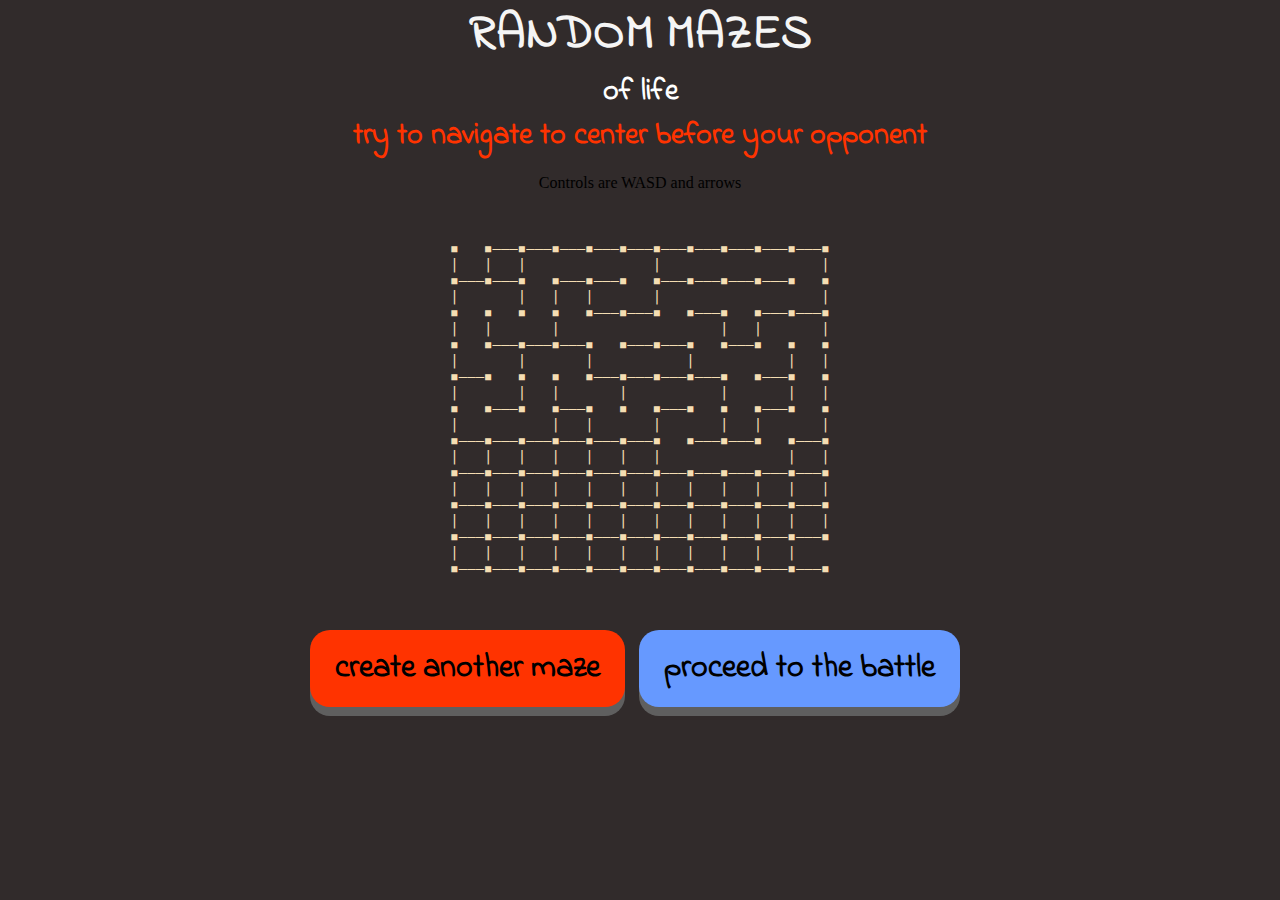
<file: index.html>
<!DOCTYPE html>
<html>

<head>
  <meta charset="utf-8" />
  <meta http-equiv="X-UA-Compatible" content="IE=edge">
  <title>random mazes of life</title>
  <meta name="viewport" content="width=device-width, initial-scale=1">
  <link href="https://fonts.googleapis.com/css?family=Indie+Flower" rel="stylesheet">
  <link rel="stylesheet" type="text/css" media="screen" href="main.css" />
</head>

<body onload="display(maze(10, 11))">
  <section>
    <h1>RANDOM MAZES</h1>
    <h4 id="life">of life</h4>
    <h4>try to navigate to center before your opponent
    </h4>
    <p>Controls are WASD and arrows</p>
    <canvas id="someCanvas">
    </canvas>
    <div id="maze">
      <pre id="out"></pre>
    </div>
    <!-- on button click draw maze -->
    <button class="button" type="button" onmousedown="display(maze(10, 11))">create another maze</button>
    <!-- onhover is possible alternative -->
    <button id="proceder" class="button" type="button" onmousedown="storeMaze()"><a href="./game.html">proceed to the 
        battle
      </a></button>

    <script src=" ./mazeConstructor.js"></script>
    <script src="./mazeReader.js "></script>
  </section>
</body>

</html>
</file>
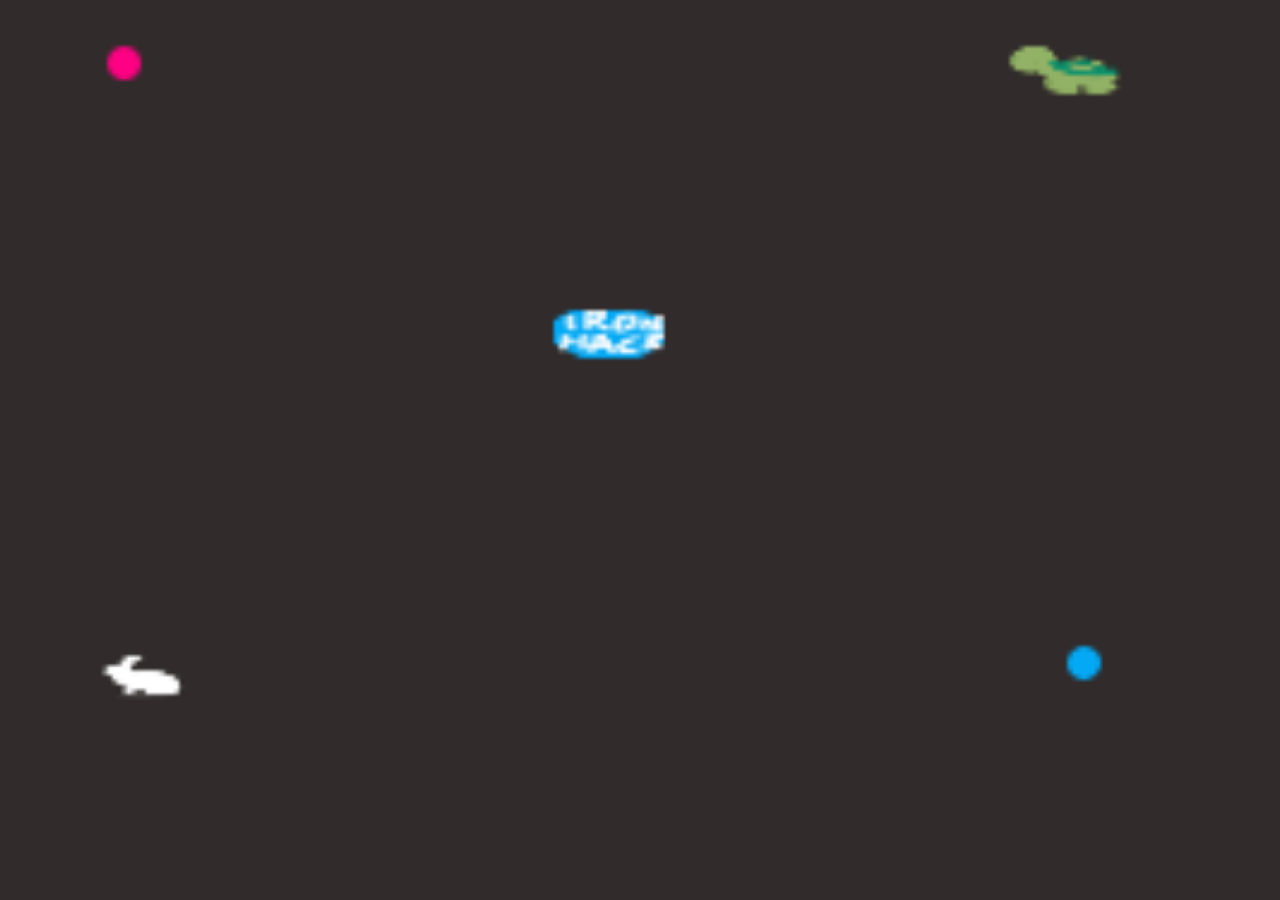
<file: game.html>
<!DOCTYPE html>
<html>

<head>
  <meta charset="utf-8" />
  <meta http-equiv="X-UA-Compatible" content="IE=edge">
  <title>laberintos de la vida</title>
  <meta name="viewport" content="width=device-width, initial-scale=1">
  <link href="https://fonts.googleapis.com/css?family=Indie+Flower" rel="stylesheet">
  <link rel="stylesheet" type="text/css" media="screen" href="./game.css" />
</head>

<body onload="mazeReader()">

  <canvas id="someCanvas">
  </canvas>
  <div id="testing">
  </div>
  <script src=" ./mazeConstructor.js "></script>
  <script src="./mazeReader.js "></script>
  <script src="./dot.js "></script>
</body>

</html>
</file>
<file: main.css>
/* colores
#ca0020 rojo
#f4a582 naranja
#bababa marron 
#404040 gris 
rgb(220, 40, 40); tufte red
#d7191c  color brewer red
#fdae61  color brewer tan
#abd9e9 color brewer light blue
#2c7bb6  color brewer blue
*/

/* body {
  background-color: rgb(255, 255, 243);
  display: flex;
  align-items: center;
  justify-content: center;
} */
html,
body {
  margin: 0;
  padding: 0;
  background: rgb(49, 43, 43);
  text-align: center;
}
section {
  /* display: flex; */
  justify-content: center;
  align-items: center;
  height: 100vh;
  /* flex-direction: column; */
}
/* #someCanvas {
  width: 512px;
  height: 512px;
  border: solid 5px #000;
} */

h1 {
  padding: 0;
  margin: 0;
  font-family: "Indie Flower", cursive;
  font-size: 48px;
  color: whitesmoke;
}
a {
  text-decoration: none;
  color: black;
  padding: 0;
  margin: 0;
}
h4 {
  color: #ff3300;
  margin: 0;
  padding: 0;
  font-family: "Indie Flower", cursive;
  font-size: 30px;
}
#life {
  color: white;
}
#someCanvas {
  visibility: hidden;
  padding: none;
  width: 0px;
  height: 0px;
}
#out {
  /* display: inline-flex;
  width: 30px; */
  /* color: rgb(201, 150, 150); */
  color: wheat;
  font-size: 14px;
}
.button {
  font-family: "Indie Flower", cursive;
  font-weight: bold;
  display: inline-block;
  padding: 15px 25px;
  margin: 0 10px 0 0;
  font-size: 32px;
  cursor: pointer;
  text-align: center;
  text-decoration: none;
  outline: none;
  color: black;
  background-color: #ff3300;
  border: none;
  border-radius: 20px;
  box-shadow: 0 9px rgb(95, 95, 95);
}
#proceder {
  margin-top: 40px;
  background-color: #6699ff;
}

.button:hover {
  background: red; /* For browsers that do not support gradients */
  background: -webkit-linear-gradient(
    left,
    orange,
    yellow,
    green,
    cyan,
    blue,
    violet
  );
}

.button:active {
  /* background-color: #3e8e41; */
  background: red; /* For browsers that do not support gradients */
  background: -webkit-linear-gradient(
    left,
    orange,
    yellow,
    green,
    cyan,
    blue,
    violet
  );
  box-shadow: 0 5px #666;
  transform: translateY(4px);
}
</file>
<file: game.css>
body {
  margin: 0;
  padding: 0;
  background-color: rgb(49, 43, 43);
  display: flex;
  align-items: center;
  justify-content: center;
}
#maze {
  padding-top: 5vh;
}
#someCanvas {
  padding-top: 3vh;
  padding-bottom: 0vh;
  padding-left: 32vh;
  width: 380vh;
  height: 720px;
}
section {
  display: flex;
  justify-content: center;
  align-items: center;
  height: 100vh;
  flex-direction: column;
}

#container {
  background-color: white;
  width: 500px;
  height: 300px;
}
</file>
